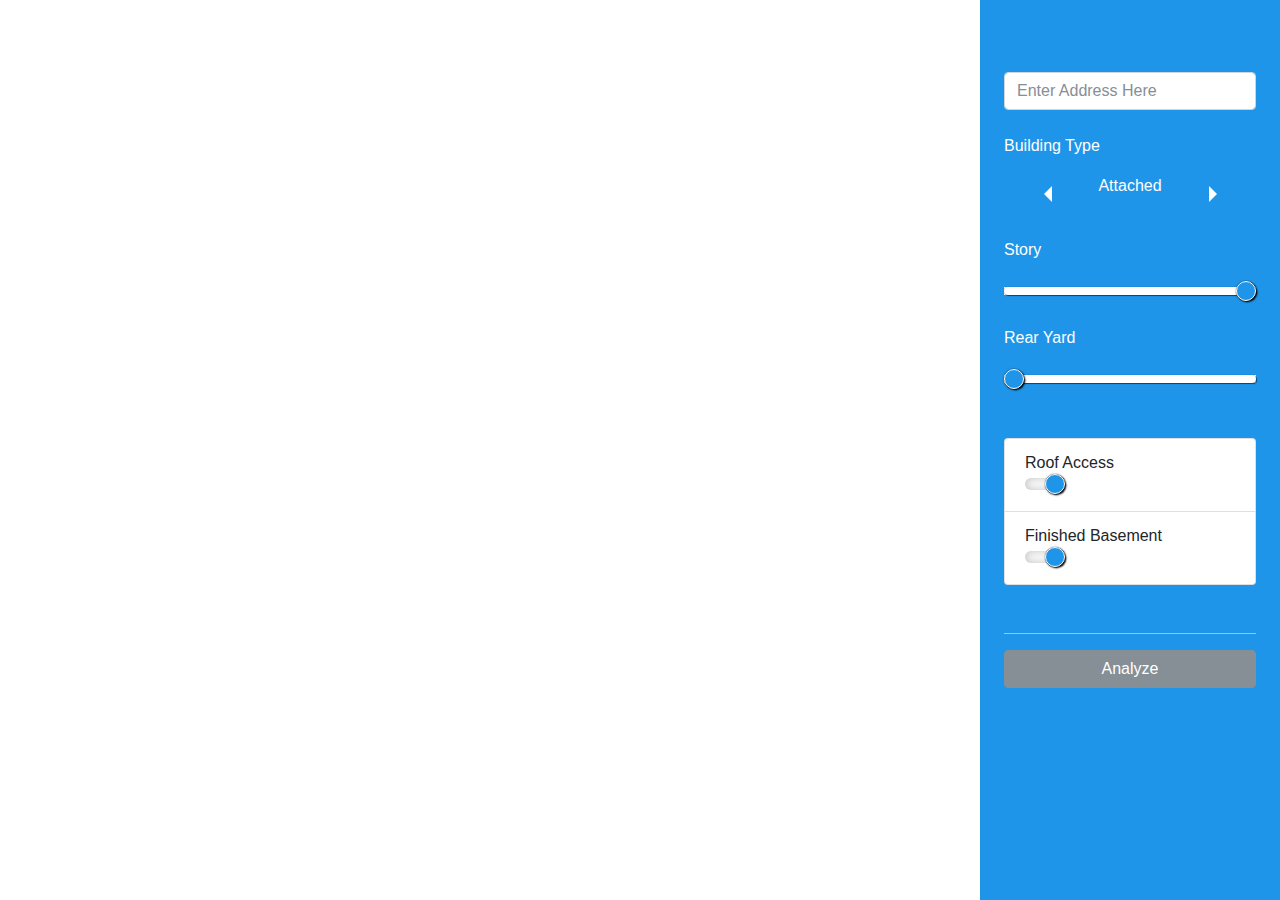
<file: WAFS-UI.html>
<!DOCTYPE html>
<html lang="en">
    
    <head>
        <title>WA.FS</title>
        
        <!-- Required meta tags -->
        <meta charset="utf-8">
        <meta name="viewport" content="width=device-width, initial-scale=1, shrink-to-fit=no">
        
        <!-- Bootstrap CSS -->
        <link rel="stylesheet" href="bootstrap-4.0.0-beta.2-dist/css/bootstrap.min.css">
        
        <!-- WAFS-main CSS -->
        <link rel ="stylesheet" href="WAFS-main.css">
        
    </head>
    <body>
        
        <!-- Place holder, showing results -->
        <div id="test"></div>
        
        <div class="h-100 p-4" style="position: absolute;
                                top:0px;
                                right:0px;
                                width: 300px;
                                background-color: #1e95e9;">
            
            <div id="address-input">
                <div class="mt-5"></div>
                <div class="input-group">
                    <input type="text" class="form-control" id="prop-address" placeholder="Enter Address Here" aria-label="Username" aria-describedby="basic-addon1">
                </div>
            </div>
            
            <div class="mt-4"></div>
            <div id="bldg-type-info">
                <div id="bldg-type-title"><p class="text-white">Building Type</p></div>
                <div class="wrapper" id="bldg-type-input">
                    <div class="arrow-left-w mr-3" id="bldg-type-left"></div>
                    <div style="width: 125px"><p class="text-white" id="bldg-type" style="text-align: center">Attached</p></div>
                    <div class="arrow-right-w ml-3" id="bldg-type-right"></div>
                </div>
            </div>
            
            <div class="mt-4"></div>
            <div><p class="text-white">Story</p></div>
            <div>
                <input
                       id="story-num"
                    type="range"
                    min="1"                    // default 0
                    max="3"                  // default 100
                    step="1"                   // default 1
                    value="3"                 // default min + (max-min)/2
                    data-orientation="vertical" // default horizontal
                >
            </div>
            
            <div class="mt-4"></div>
            <div><p class="text-white">Rear Yard</p></div>
            <div>
                <input
                       id="rear-yard"
                    type="range"
                    min="9"                    // default 0
                    max="16"                  // default 100
                    step="1"                   // default 1
                    value="9"                 // default min + (max-min)/2
                    data-orientation="vertical" // default horizontal
                >
            </div>
            
            <div class="mt-5"></div>
            <ul class="list-group" id="extraOptions">
                <li class="list-group-item">
                    Roof Access
                    <div class="material-switch pull-right">
                        <input id="roofAccess" name="roofAccess" type="checkbox" checked/>
                        <label for="roofAccess" class="label-default"></label>
                    </div>
                </li>
                <li class="list-group-item">
                    Finished Basement
                    <div class="material-switch pull-right">
                        <input id="finBasement" name="finBasement" type="checkbox" checked/>
                        <label for="finBasement" class="label-default"></label>
                    </div>
                </li>
            </ul>
            
            <div class="mt-5"></div>
            <hr />
            <div class="mt-3"></div>
            
            <div class="wrapper">
                <button type="button" id="form-submit" class="btn btn-secondary btn-block" style="cursor:pointer">Analyze</button>
            </div>
            
        </div>
        
        
        <!-- jQuery, Popper js, Bootstrap js -->
        <script src="jquery/jquery-3.2.1.min.js"></script>
        <script src="popper-js/popper.min.js"></script>
        <script src="bootstrap-4.0.0-beta.2-dist/js/bootstrap.bundle.js"></script>
        
        <script>
            
            //collect input, print data list
            $("#form-submit").on("click", function(){
                
                //Logging result in console
                //console.log("The address is: " + $("#prop-address").val());
                
                //Logging result directly on page in text
                //Test script, showing resulting input on page
                
                var allOutID = ["ad", "bt", "st", "ry", "ra", "fb"];
                
                
                var $ad = $("<p id='" + allOutID[0] + "'>Property Address: " + $("#prop-address").val() + "</p>");
                var $bt = $("<p id='" + allOutID[1] + "'>Building Type: " + $("#bldg-type").text() + "</p>");
                var $st = $("<p id='" + allOutID[2] + "'>Story: " + $("#story-num").val() + "</p>");
                var $ry = $("<p id='" + allOutID[3] + "'>Rear Yard Depth: " + $("#rear-yard").val() + "</p>");
                var $ra = $("<p id='" + allOutID[4] + "'>Roof Access: " + $("#roofAccess").is(":checked") + "</p>");
                var $fb = $("<p id='" + allOutID[5] + "'>Finished Basement: " + $("#finBasement").is(":checked") + " </p>");
                
                var $allOut = [$ad, $bt, $st, $ry, $ra, $fb];
                
                for (var i=0; i < allOutID.length; i++){
                    $("#"+allOutID[i]).remove();
                }
                
                for (var i=0; i < $allOut.length; i++){
                    $("#test").append($allOut[i]);
                }
                
            })
            
            
            
            //building type switcher (Attached, Semi-Attached, Detached)
            var bldgType = 0;
            
            function switchBldg() { 
                if (bldgType == 0){
                        $("#bldg-type").text("Attached");
                    } else if (bldgType == 1){
                        $("#bldg-type").text("Semi-Attached");
                    } else if (bldgType == 2){
                        $("#bldg-type").text("Detached");
                    }
            }
            
            $("#bldg-type-left").on("click",function(){
                if (bldgType < 1) {
                    bldgType = 2;
                    //console.log("Building type index: " + bldgType);
                } else {
                    bldgType -= 1;
                    //console.log("Building type index: " + bldgType);
                }
                switchBldg();
            })
            
            $("#bldg-type-right").on("click",function(){
                if (bldgType > 1) {
                    bldgType = 0;
                    //console.log("Building type index: " + bldgType);
                } else {
                    bldgType += 1;
                    //console.log("Building type index: " + bldgType);
                }
                switchBldg();
                
            })
            
        </script>
        
    </body>
</html>
</file>
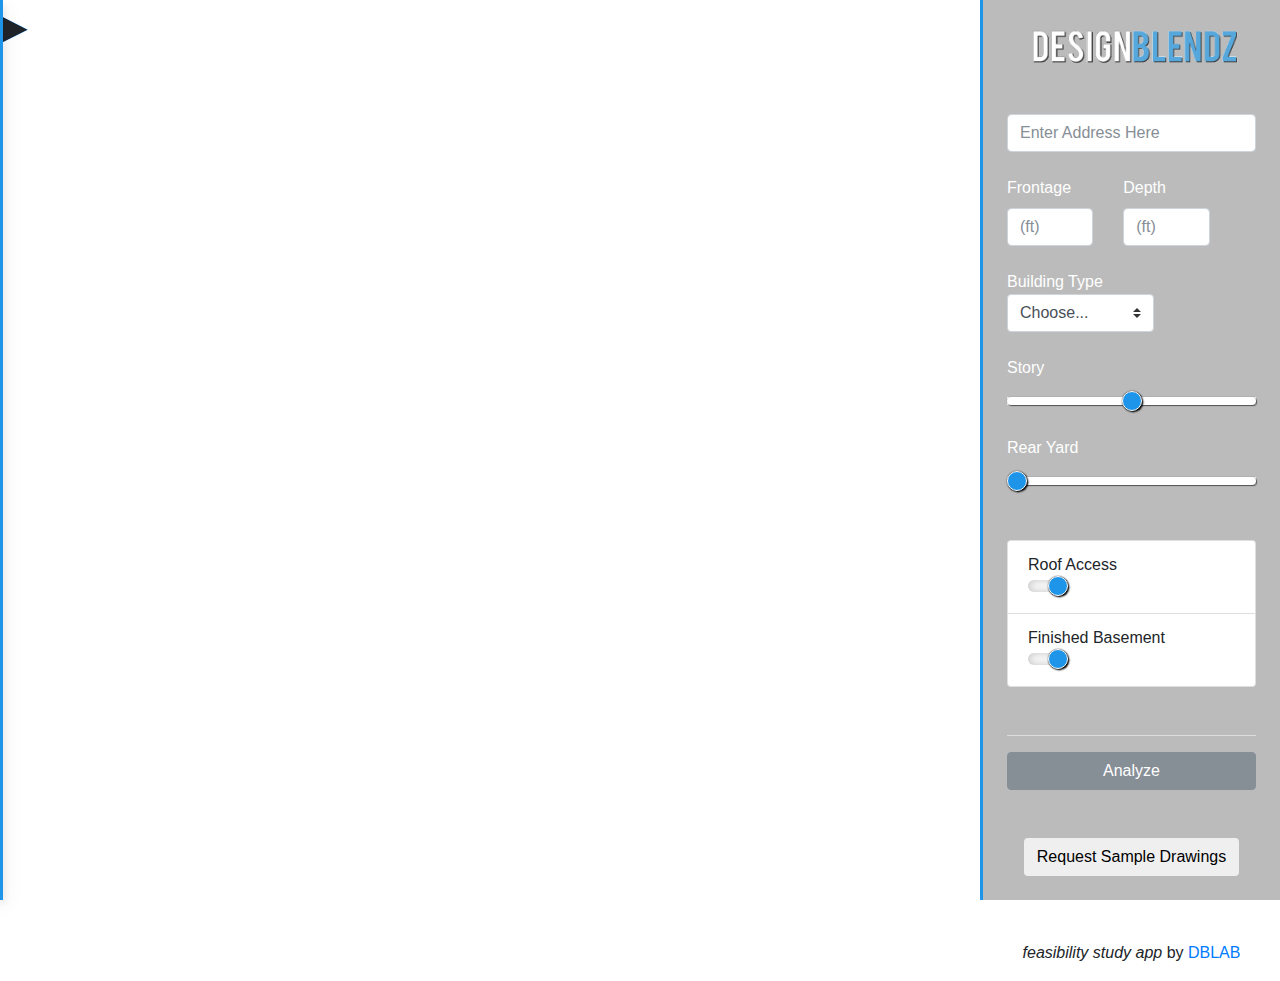
<file: wafsV3.html>
<!DOCTYPE html>
<html lang="en">
    
    <head>
        <title>WA.FS.v3</title>
        
        <!-- Required meta tags -->
        <meta charset="utf-8">
        <meta name="viewport" content="width=device-width, initial-scale=1, shrink-to-fit=no">
        
        <!-- Bootstrap CSS -->
        <link rel="stylesheet" href="bootstrap-4.0.0-beta.2-dist/css/bootstrap.min.css">
        
        <!-- WAFS-main CSS -->
        <link rel ="stylesheet" href="WAFS-main.css">
        
    </head>
    <body>
        
        <!-- Side navigation to show report -->
        <div id="mySidenav" class="sidenav">
            <a href="javascript:void(0)" class="closebtn" onclick="closeNav()">x</a>
            <a href="#">Detailed Report</a>
            <div id="metaList"></div>
        </div>
        
        <span onclick="openNav()" style="font-size: 36px; cursor: pointer">▶</span>
        
        
        <!-- Place holder, showing results -->
        <div id="metaList"></div>
        
        <!-- Grid hosted floor plans -->
        <div class="main-grid"></div>
        
        <!-- UI canvas (DB Blue: #1e95e9-->
        <div class="h-100 p-4" style="position: absolute;
                                top:0px;
                                right:0px;
                                width: 300px;
                                background-color: #bbb;
                                border-left-style: solid;
                                border-left-width: 1;
                                border-left-color: #1e95e9">
            
            <div class="wrapper">
                <a href="https://www.designblendz.com/"><img src="images/DB_banner.png" alt="DBLAB" height="42" width="250"></a>
            </div>
            
            <!-- Type input address -->
            <div id="address-input">
                <div class="mt-5"></div>
                <div class="input-group">
                    <input type="text" class="form-control" id="prop-address" placeholder="Enter Address Here" aria-label="Username" aria-describedby="basic-addon1">
                </div>
            </div>
            
            <div class="mt-4"></div>
            <div class="form-group row">
                <div class="col-sm-5">
                    <label class="text-white" for="dim-frontage">Frontage</label>
                    <input class="form-control" id="dim-frontage" type="text" placeholder="(ft)">
                </div>
                <div class="col-sm-5">
                    <label class="text-white" for="dim-depth">Depth</label>
                    <input class="form-control" id="dim-depth" type="text" placeholder="(ft)">
                </div>
            </div>
            
            <div class="mt-4"></div>
            <!-- Choose building type -->
            <div id="bldg-type-info">
                <form class="form-inline">
                    <label class="text-white" for="bldg-type">Building Type</label>
                    <select class="custom-select mb-2 mr-sm-2 mb-sm-0" id="bldg-type">
                        <option selected>Choose...</option>
                        <option value="1">Attached</option>
                        <option value="2">Semi-Attached</option>
                        <option value="3">Detached</option>
                    </select>
                </form>
            </div>
            <!--
            <div id="bldg-type-info">
                <div id="bldg-type-title"><p class="text-white">Building Type</p></div>
                <div class="wrapper" id="bldg-type-input">
                    <div class="arrow-left-w mr-3" id="bldg-type-left"></div>
                    <div style="width: 125px"><p class="text-white" id="bldg-type" style="text-align: center">Attached</p></div>
                    <div class="arrow-right-w ml-3" id="bldg-type-right"></div>
                </div>
            </div>
        -->
            
            <div class="mt-4"></div>
            <!-- Story height slider -->
            <div>
                <label class="text-white" for="story-num">Story</label>
                <input
                       id="story-num"
                    type="range"
                    min="1"                    // default 0
                    max="3"                  // default 100
                    step="1"                   // default 1
                    value="2"                 // default min + (max-min)/2
                    data-orientation="vertical" // default horizontal
                >
            </div>
            
            <div class="mt-4"></div>
            <!-- Rear yard depth slider -->
            <div>
                <label class="text-white" for="rear-yard">Rear Yard</label>
                <input
                       id="rear-yard"
                    type="range"
                    min="9"                    // default 0
                    max="16"                  // default 100
                    step="1"                   // default 1
                    value="9"                 // default min + (max-min)/2
                    data-orientation="vertical" // default horizontal
                >
            </div>
            
            <div class="mt-5"></div>
            <!-- Options for roof access and finished basement -->
            <ul class="list-group" id="extraOptions">
                <li class="list-group-item">
                    Roof Access
                    <div class="material-switch pull-right">
                        <input id="roofAccess" name="roofAccess" type="checkbox" checked/>
                        <label for="roofAccess" class="label-default"></label>
                    </div>
                </li>
                <li class="list-group-item">
                    Finished Basement
                    <div class="material-switch pull-right">
                        <input id="finBasement" name="finBasement" type="checkbox" checked/>
                        <label for="finBasement" class="label-default"></label>
                    </div>
                </li>
            </ul>
            
            <div class="mt-5"></div>
            <hr />
            <div class="mt-3"></div>
            
            <!-- Analyze button -->
            <div class="wrapper">
                <button type="button" id="form-submit" class="btn btn-secondary btn-block" style="cursor:pointer">Analyze</button>
            </div>
            
            <!-- Sample Drawings Button -->
            <div class="mt-5"></div>
            <div class="wrapper">
                <a href="https://www.designblendz.com/contact-us">
                    <button type="button" class="btn btn-default btn-block" style="cursor:pointer">Request Sample Drawings</button>
                </a>
            </div>
            
            <div class="mt-5"></div>
            <hr />
            <div class="mt-3"></div>
            
            <div class="wrapper">
                <p><em>feasibility study app</em> by <a href="https://dblabsite.wordpress.com/">DBLAB</a></p>
            </div>
            
        </div>
        
        <!-- jQuery, Popper js, Bootstrap js -->
        <script src="jquery/jquery-3.2.1.min.js"></script>
        <script src="popper-js/popper.min.js"></script>
        <script src="bootstrap-4.0.0-beta.2-dist/js/bootstrap.bundle.js"></script>
        <!-- Load SVG js -->
        <script src="SVG-js/svg-min.js"></script>
        <!-- Load custom script js -->
        <script src="script/my-tool.js"></script>
        <script src="script/main-ui.js"></script>
        <script src="script/plan-ui-v3.js"></script>
        
        <!-- Side navigation javascript -->
        <script>
            /* Set the width of the side navigation to 250px */
            function openNav() {
                document.getElementById("mySidenav").style.width = "500px";
            }

            /* Set the width of the side navigation to 0 */
            function closeNav() {
                document.getElementById("mySidenav").style.width = "0";
            } 
        </script>
        
    </body>
</html>
</file>
<file: WAFS-main.css>
#metaList {
    position: absolute;
    z-index: 1;
    margin: 50px;
}

/*horizontal divider*/
hr {
  margin-top: 1rem;
  margin-bottom: 1rem;
  border: 0;
  border-top: 1px solid rgba(255, 255, 255, 0.5);
}

/*arrows*/

.arrow-up-w {
    cursor: pointer;
  width: 0; 
  height: 0; 
  border-left: 8px solid transparent;
  border-right: 8px solid transparent;
  
  border-bottom: 8px solid white;
}

.arrow-down-w {
    cursor: pointer;
  width: 0; 
  height: 0; 
  border-left: 8px solid transparent;
  border-right: 8px solid transparent;
  
  border-top: 8px solid white;
}

.arrow-right-w {
    cursor: pointer;
  width: 0; 
  height: 0; 
  border-top: 8px solid transparent;
  border-bottom: 8px solid transparent;
  
  border-left: 8px solid white;
}

.arrow-left-w {
    cursor: pointer;
  width: 0; 
  height: 0; 
  border-top: 8px solid transparent;
  border-bottom: 8px solid transparent; 
  
  border-right:8px solid white; 
}

/*div layout organization */

.imgWrap {
    display: inline
}

.wrapper {
  display: flex;
  align-items: center;
  justify-content: center;
}

.main-grid {
    width: 100%;
    padding-right: 350px;
    padding-top: 50px;
    padding-left: 50px;
    padding-bottom: 50px;
    display: grid;
    grid-template-columns: 25% 25% 25% 25%;
    grid-template-rows: 800px;
    grid-gap: 0px;
    background-color: #fff;
    color: #000;
}

.grid {
    background-color: #fff;
    color: #000;
    border-style: none;
    border-width: 1px;
    border-color: #888;
    padding: 20px;
    font-size: 100%;
}

/*slider style*/

input[type=range] {
  -webkit-appearance: none;
  width: 100%;
  margin: 5.8px 0;
}

input[type=range]:focus {
  outline: none;
}

input[type=range]::-webkit-slider-runnable-track {
  width: 100%;
  height: 8.4px;
  cursor: pointer;
  box-shadow: 1px 1px 1px rgba(0, 0, 0, 0.54), 0px 0px 1px rgba(13, 13, 13, 0.54);
  background: #ffffff;
  border-radius: 6.5px;
  border: 0px solid #000000;
}

input[type=range]::-webkit-slider-thumb {
  box-shadow: 1.3px 1.3px 1.8px #000000, 0px 0px 1.3px #0d0d0d;
  border: 1.7px solid #ffffff;
  height: 20px;
  width: 20px;
  border-radius: 50px;
  background: #1e95e9;
  cursor: pointer;
  -webkit-appearance: none;
  margin-top: -5.8px;
}

input[type=range]:focus::-webkit-slider-runnable-track {
  background: #ffffff;
}

input[type=range]::-moz-range-track {
  width: 100%;
  height: 8.4px;
  cursor: pointer;
  box-shadow: 1px 1px 1px rgba(0, 0, 0, 0.54), 0px 0px 1px rgba(13, 13, 13, 0.54);
  background: #ffffff;
  border-radius: 6.5px;
  border: 0px solid #000000;
}

input[type=range]::-moz-range-thumb {
  box-shadow: 1.3px 1.3px 1.8px #000000, 0px 0px 1.3px #0d0d0d;
  border: 1.7px solid #ffffff;
  height: 20px;
  width: 20px;
  border-radius: 50px;
  background: #1e95e9;
  cursor: pointer;
}

input[type=range]::-ms-track {
  width: 100%;
  height: 8.4px;
  cursor: pointer;
  background: transparent;
  border-color: transparent;
  color: transparent;
}

input[type=range]::-ms-fill-lower {
  background: #f2f2f2;
  border: 0px solid #000000;
  border-radius: 13px;
  box-shadow: 1px 1px 1px rgba(0, 0, 0, 0.54), 0px 0px 1px rgba(13, 13, 13, 0.54);
}

input[type=range]::-ms-fill-upper {
  background: #ffffff;
  border: 0px solid #000000;
  border-radius: 13px;
  box-shadow: 1px 1px 1px rgba(0, 0, 0, 0.54), 0px 0px 1px rgba(13, 13, 13, 0.54);
}

input[type=range]::-ms-thumb {
  box-shadow: 1.3px 1.3px 1.8px #000000, 0px 0px 1.3px #0d0d0d;
  border: 1.7px solid #ffffff;
  height: 20px;
  width: 20px;
  border-radius: 50px;
  background: #1e95e9;
  cursor: pointer;
  height: 8.4px;
}

input[type=range]:focus::-ms-fill-lower {
  background: #ffffff;
}

input[type=range]:focus::-ms-fill-upper {
  background: #ffffff;
}


/* Toggle switch*/
.material-switch > input[type="checkbox"] {
    display: none;   
}

.material-switch > label {
    cursor: pointer;
    height: 0px;
    position: relative; 
    width: 40px;  
}

.material-switch > label::before {
    background: rgb(0, 0, 0);
    box-shadow: inset 0px 0px 10px rgba(0, 0, 0, 0.5);
    border-radius: 8px;
    content: '';
    height: 12px;
    margin-top: -6px;
    position:absolute;
    opacity: 0.3;
    transition: all 0.4s ease-in-out;
    width: 40px;
}
.material-switch > label::after {
    background: #c0c0c0;
    border-radius: 12px;
    border: 1.7px solid #ffffff;
    box-shadow: 1.3px 1.3px 1.8px #000000, 0px 0px 1.3px #0d0d0d;
    content: '';
    height: 20px;
    left: -4px;
    margin-top: -6px;
    position: absolute;
    top: -4px;
    transition: all 0.3s ease-in-out;
    width: 20px;
}
.material-switch > input[type="checkbox"]:checked + label::before {
    background: inherit;
    opacity: 0.5;
}
.material-switch > input[type="checkbox"]:checked + label::after {
    background: #1e95e9;
    left: 20px;
}

/*Slidenav CSS*/
 /* The side navigation menu */
.sidenav {
    height: 100%; /* 100% Full-height */
    width: 0; /* 0 width - change this with JavaScript */
    position: fixed; /* Stay in place */
    z-index: 1; /* Stay on top */
    top: 0; /* Stay at the top */
    left: 0;
    background-color: #fff;
    overflow-x: hidden; /* Disable horizontal scroll */
    padding-top: 60px; /* Place content 60px from the top */
    transition: 0.5s; /* 0.5 second transition effect to slide in the sidenav */
    border-right-style: solid;
    border-right-width: 2;
    border-right-color: #1e95e9;
    box-shadow: 0 4px 8px 0 rgba(0, 0, 0, 0.2), 0 6px 20px 0 rgba(0, 0, 0, 0.19);
}

/* The navigation menu links */
.sidenav a {
    padding: 8px 8px 8px 32px;
    text-decoration: none;
    font-size: 25px;
    color: #818181;
    display: block;
    transition: 0.1s;
}

/* When you mouse over the navigation links, change their color */
.sidenav a:hover {
    color: #f1f1f1;
}

/* Position and style the close button (top right corner) */
.sidenav .closebtn {
    position: absolute;
    top: 0;
    right: 25px;
    font-size: 36px;
    margin-left: 50px;
}

/* Style page content - use this if you want to push the page content to the right when you open the side navigation */
#main {
    transition: margin-left .5s;
    padding: 20px;
}

/* On smaller screens, where height is less than 450px, change the style of the sidenav (less padding and a smaller font size) */
@media screen and (max-height: 450px) {
    .sidenav {padding-top: 15px;}
    .sidenav a {font-size: 18px;}
}
</file>
